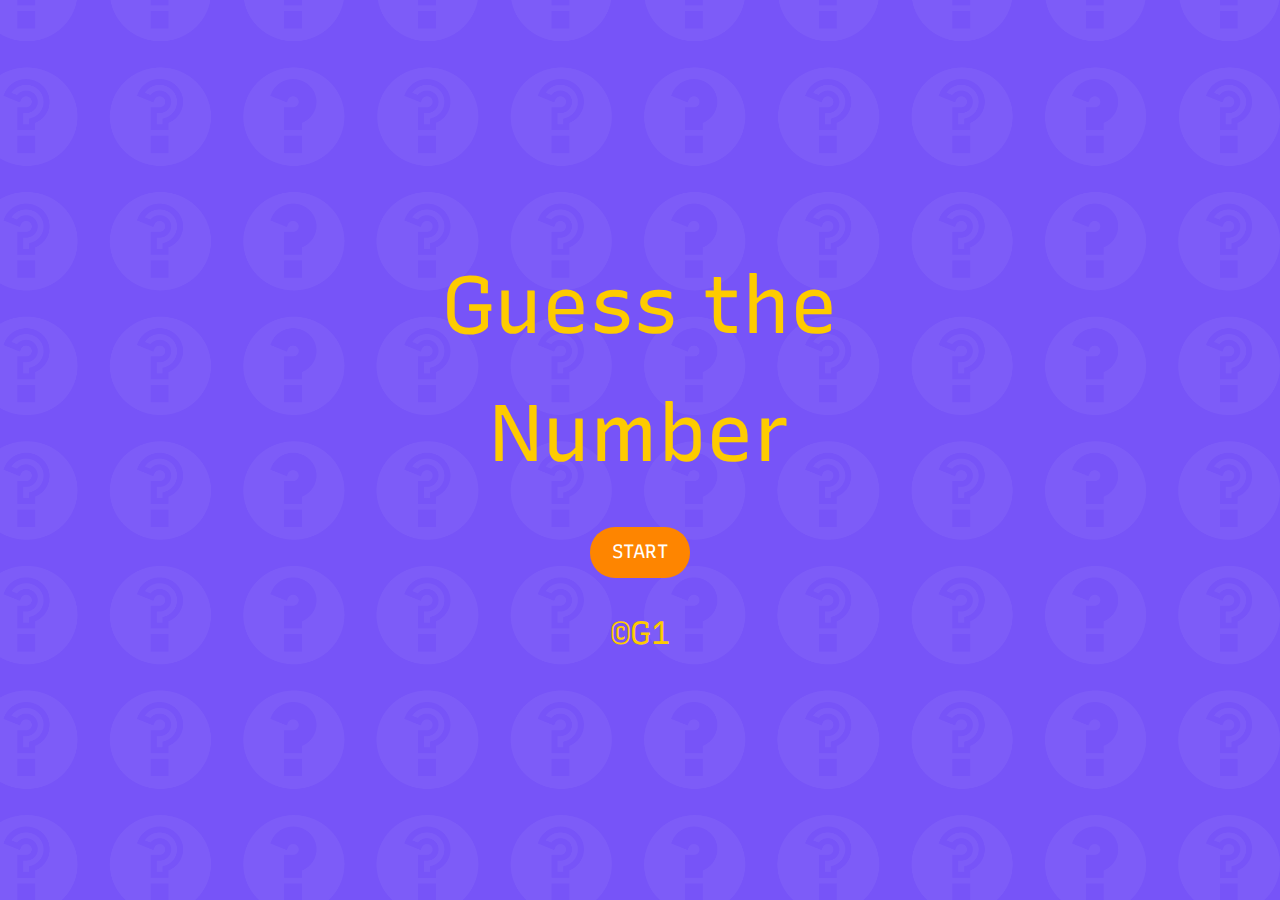
<file: index.html>
<!DOCTYPE html>
<html lang="en">
<head>
  <meta charset="UTF-8">
  <meta name="viewport" content="width=device-width, initial-scale=1.0">
  <link rel="stylesheet" href="src/style.css">
  <title>GuessGame</title>
</head>
<body>
  <div class="container">
    <div class="logo">
      Guess the Number
    </div>
    <div class="button" id="start">
      START
    </div>
    <div class="copy">
      &copy;G1
    </div>
    <script src="src/app.js"></script>
  </div>
</body>
</html>
</file>
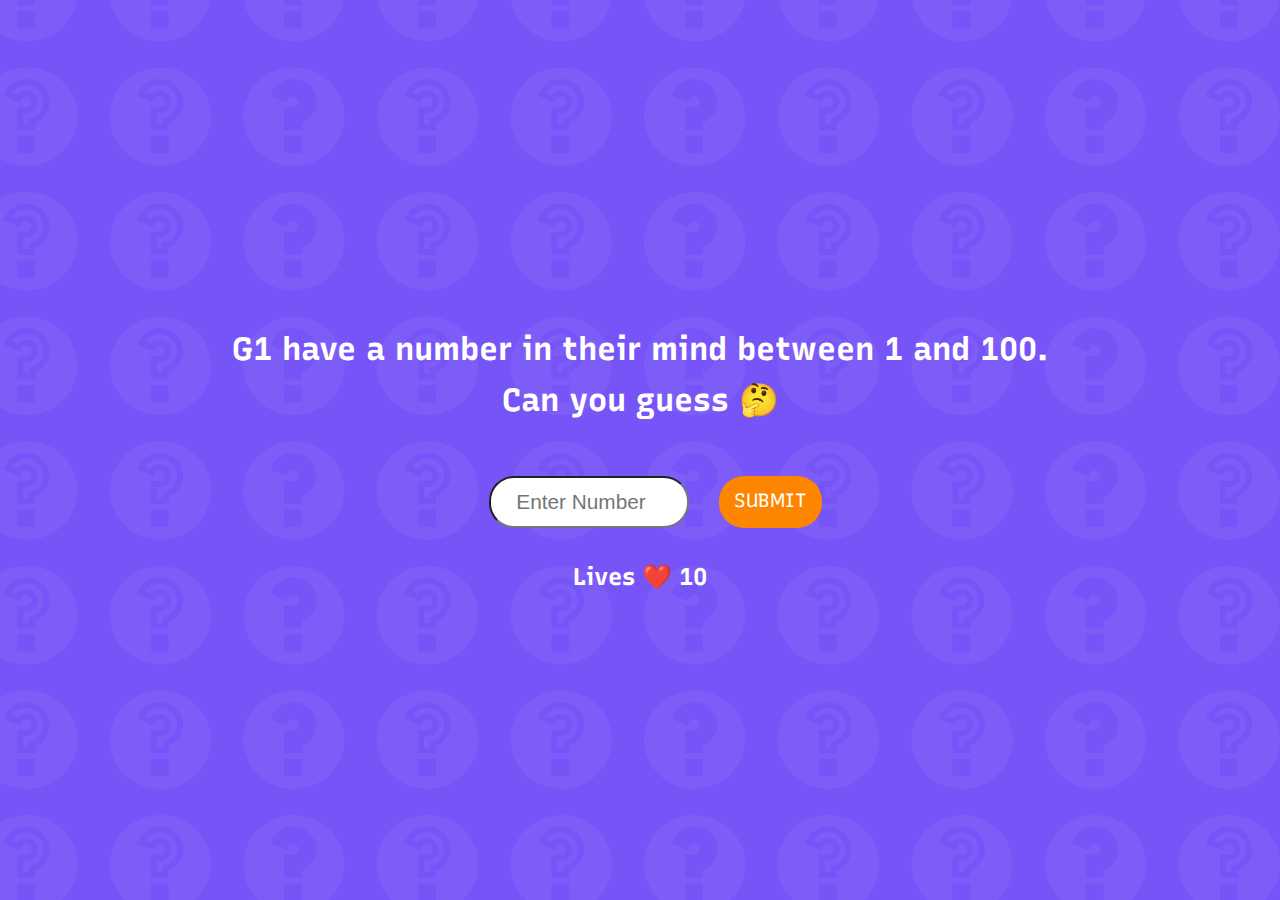
<file: src/game.html>
<!DOCTYPE html>
<html lang="en">
<head>
  <meta charset="UTF-8">
  <meta name="viewport" content="width=device-width, initial-scale=1.0">
  <title>Game</title>
  <link rel="stylesheet" href="style.css">
</head>
<body>
  <div class="container">
    <h1>G1 have a number in their mind between 1 and 100.<br />Can you guess 🤔</h1>
    <div id="input-container">
      <input placeholder="Enter Number" type="number" name="number" class="input" id="number-input" min="1" max="100">
      <div class="button" id="submit">
        SUBMIT
      </div>
    </div>
    <h2 id="lives-text">
      Lives ❤️ <span id="lives">10</span>
    </h2>
    <div id="message"></div>
  </div>
  <script src="game.js"></script>
</body>
</html>
</file>
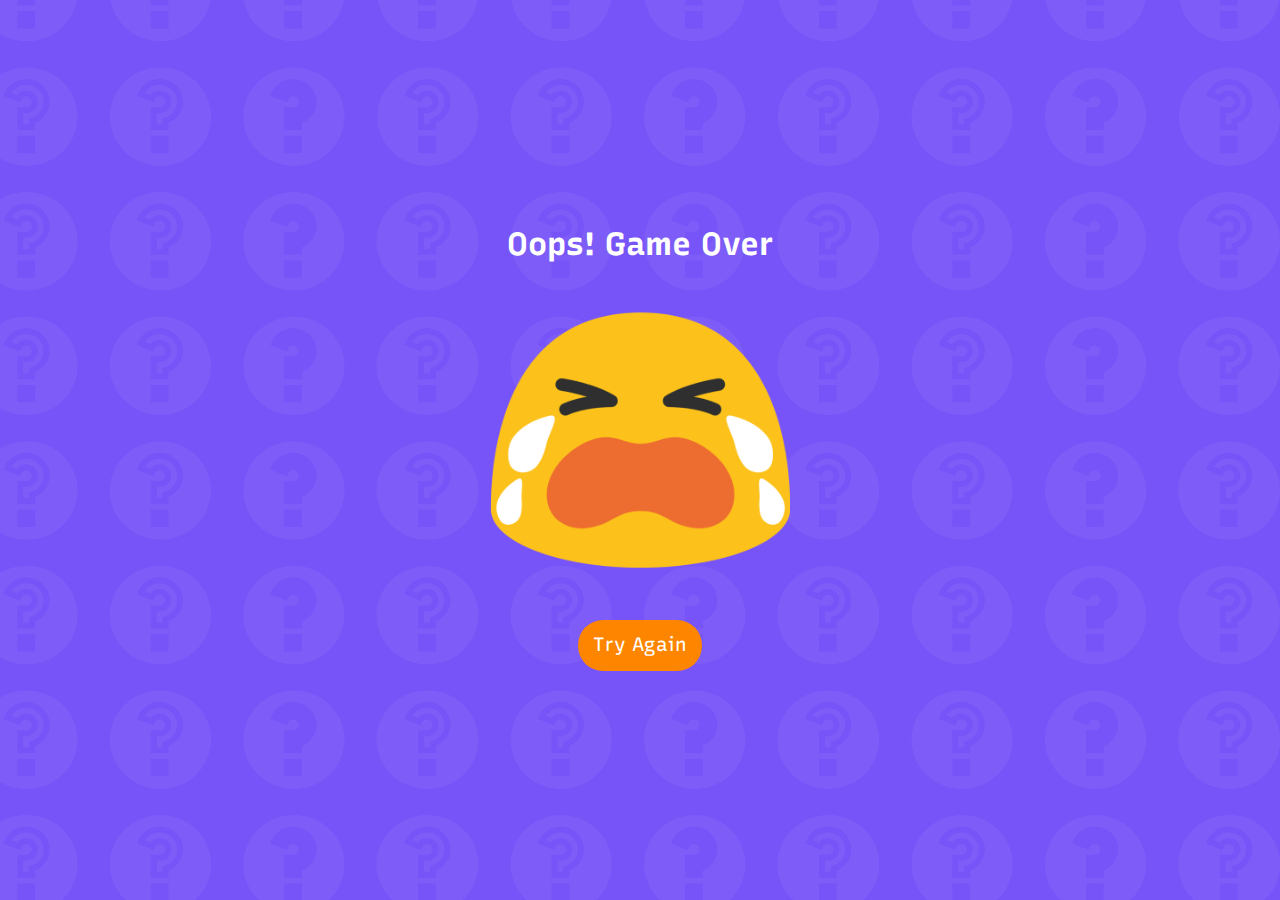
<file: src/lose.html>
<!DOCTYPE html>
<html lang="en">
<head>
  <meta charset="UTF-8">
  <meta name="viewport" content="width=device-width, initial-scale=1.0">
  <title>Losser</title>
  <link rel="stylesheet" href="style.css">
</head>
<body>
  <div class="container">
    <h1>Oops! Game Over</h1>
    <img src="../img/lose.png" alt="Lose">
    <div class="button" id="reset">
      Try Again
    </div>
  </div>
  <script src="reset.js"></script>
</body>
</html>
</file>
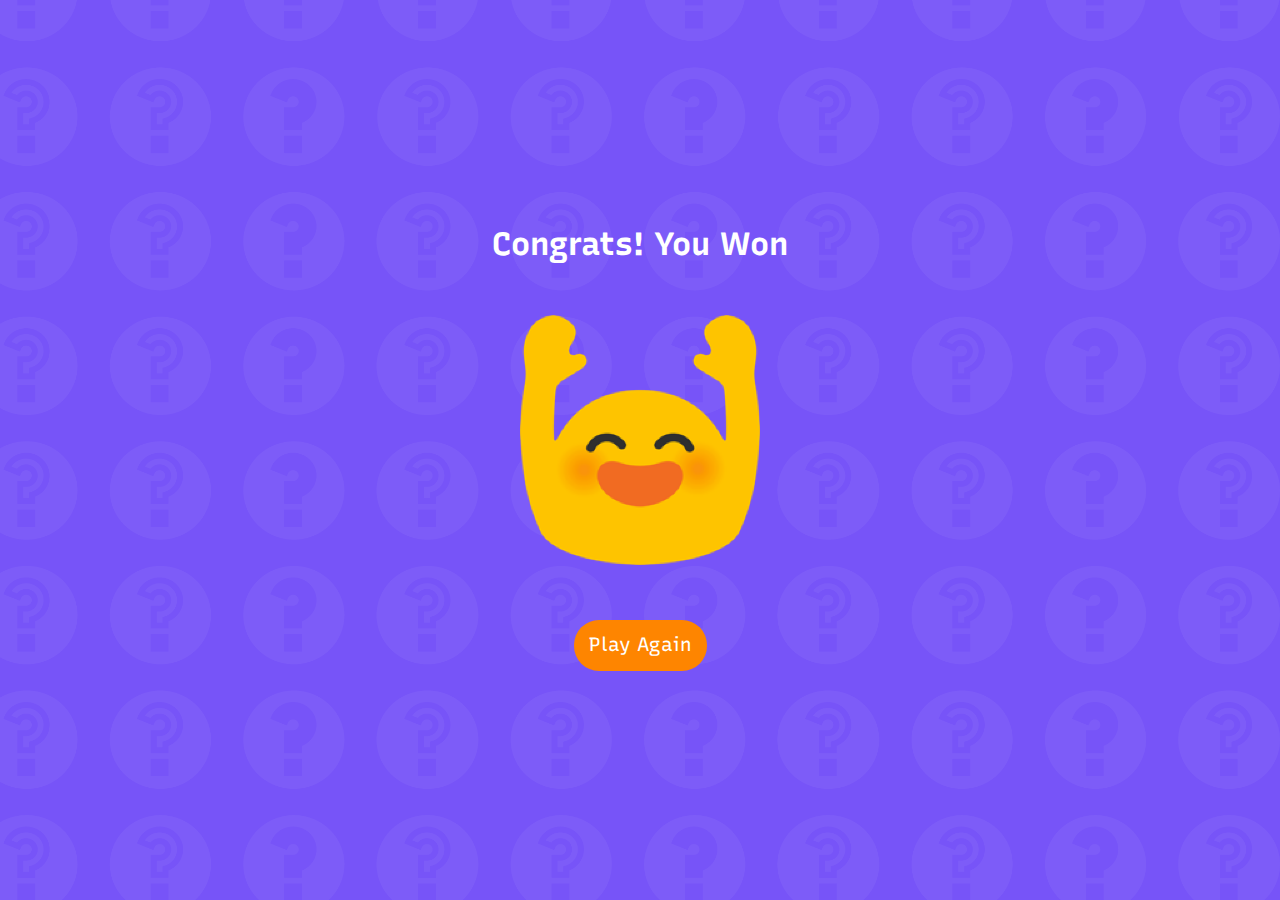
<file: src/win.html>
<!DOCTYPE html>
<html lang="en">
<head>
  <meta charset="UTF-8">
  <meta name="viewport" content="width=device-width, initial-scale=1.0">
  <title>Winner</title>
  <link rel="stylesheet" href="style.css">
</head>
<body>
  <div class="container">
    <h1>Congrats! You Won</h1>
    <img src="../img/win.png" alt="win">
    <div class="button" id="reset">
      Play Again
    </div>
  </div>
  <script src="reset.js"></script>
</body>
</html>
</file>
<file: src/style.css>
@import url('https://fonts.googleapis.com/css2?family=Recursive:wght@600&display=swap');

* {
  margin: 0;
  padding: 0;
  box-sizing: border-box;
}

.container {
  background-image: URL("../img/back.png");
  background-color: #7754f8;
  background-size: cover;
  font-family: 'Recursive', sans-serif;
  display: flex;
  flex-direction: column;
  justify-content: center;
  align-items: center;
  width: 100vw;
  line-height: 1.6;
  height: 100vh;
  padding: 0 20px;
}

.logo {
  font-size: 5em;
  color: #FECB00;
  width: 400px;
  text-align: center;
}
.copy {
  color: #FECB00;
  text-align: center;
  font-size: 2em;
}
.button {
  background-color: #FE8500;
  margin: 30px 0;
  border-radius: 25px;
  min-width: 100px;
  padding: 10px 15px;
  text-align: center;
  font-size: 1.2em;
  color: white;
  cursor: pointer;
}


h1 {
  color: white;
  text-align: center;
  margin: 20px;
}

#input-container {
  display: flex;
  flex-wrap: wrap;
  justify-content: center;
}

input {
  margin: 30px;
  width: 200px;
  text-align: center;
  font-size: 1.3em;
  height: 2.5em;
}
.input {
  border-radius: 25px;
}
#message {
  font-size: 1.5em;
  background-color: #FECB00;
  padding: 5px 15px;
  border-radius: 2px;
  text-align: center;
  display: none;
}

#lives-text {
  color: white;
}

img {
  width: 60%;
  max-width: 300px;
}
</file>
